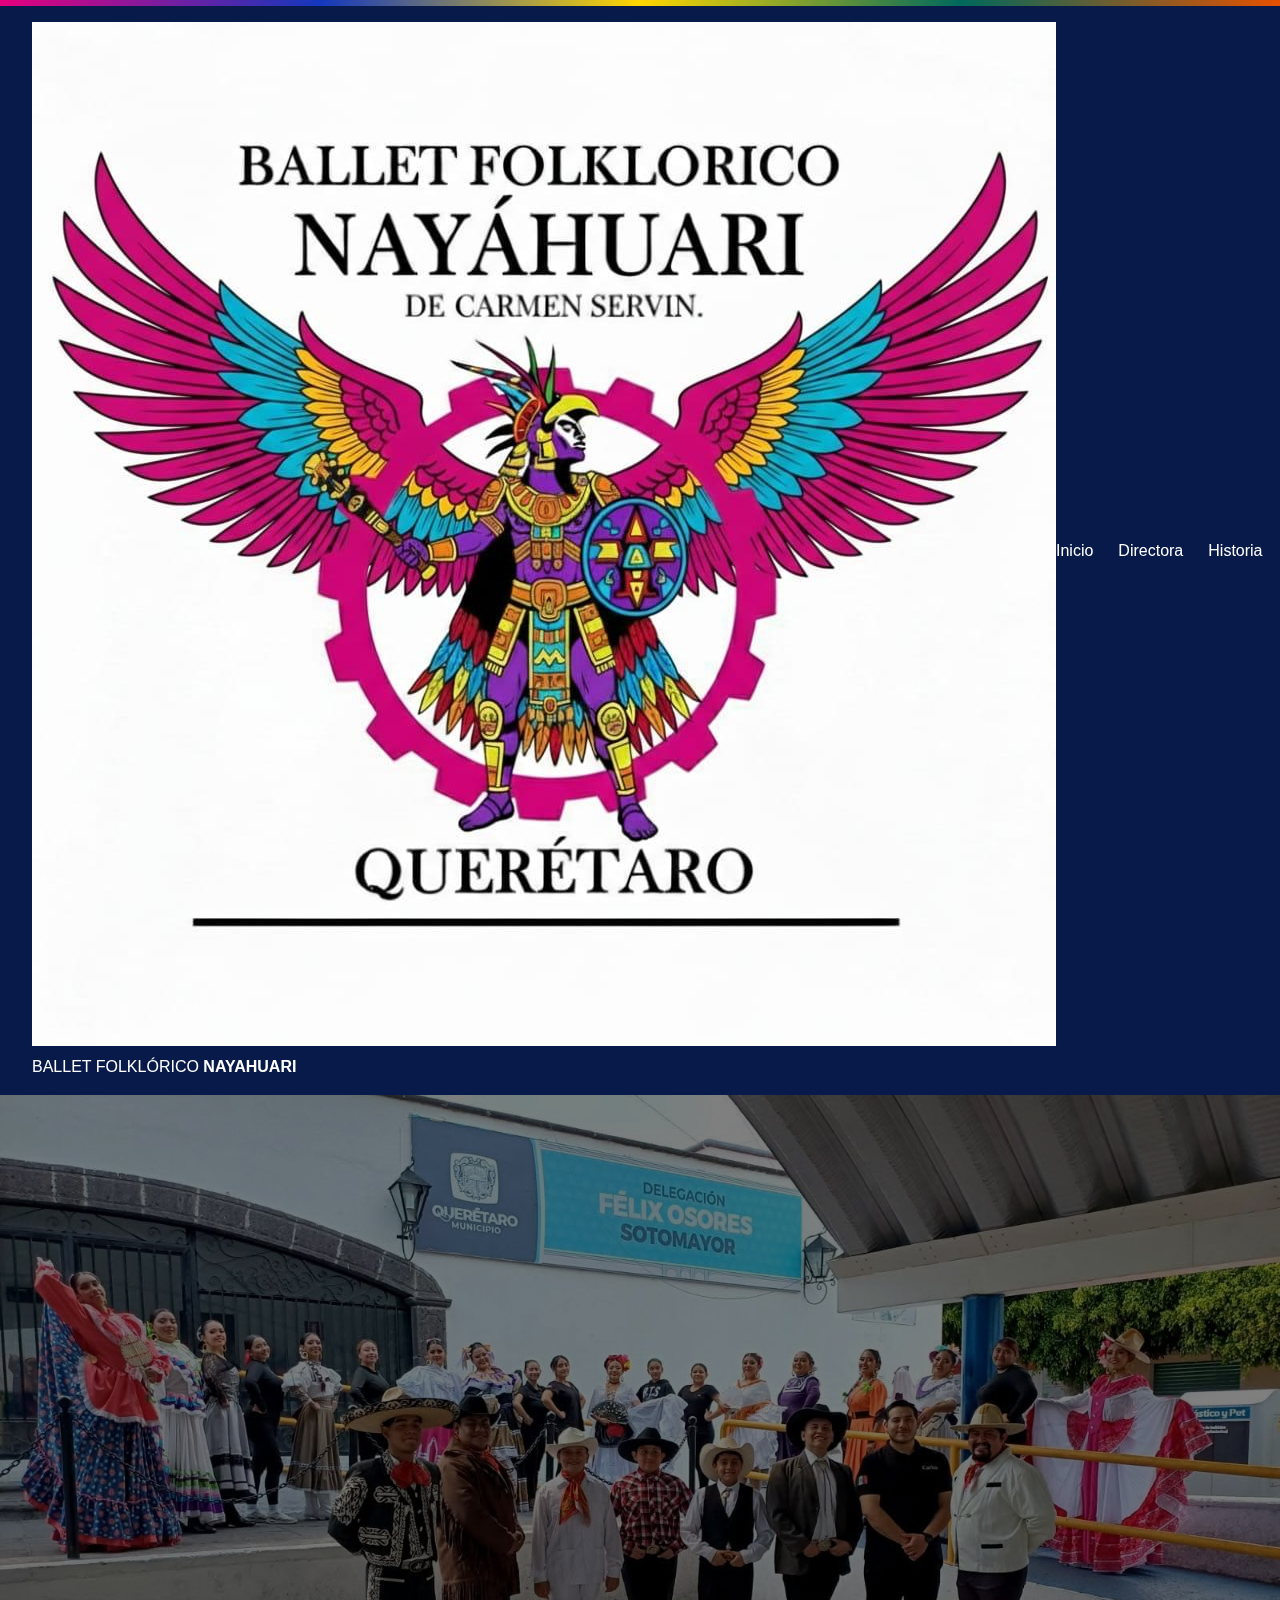
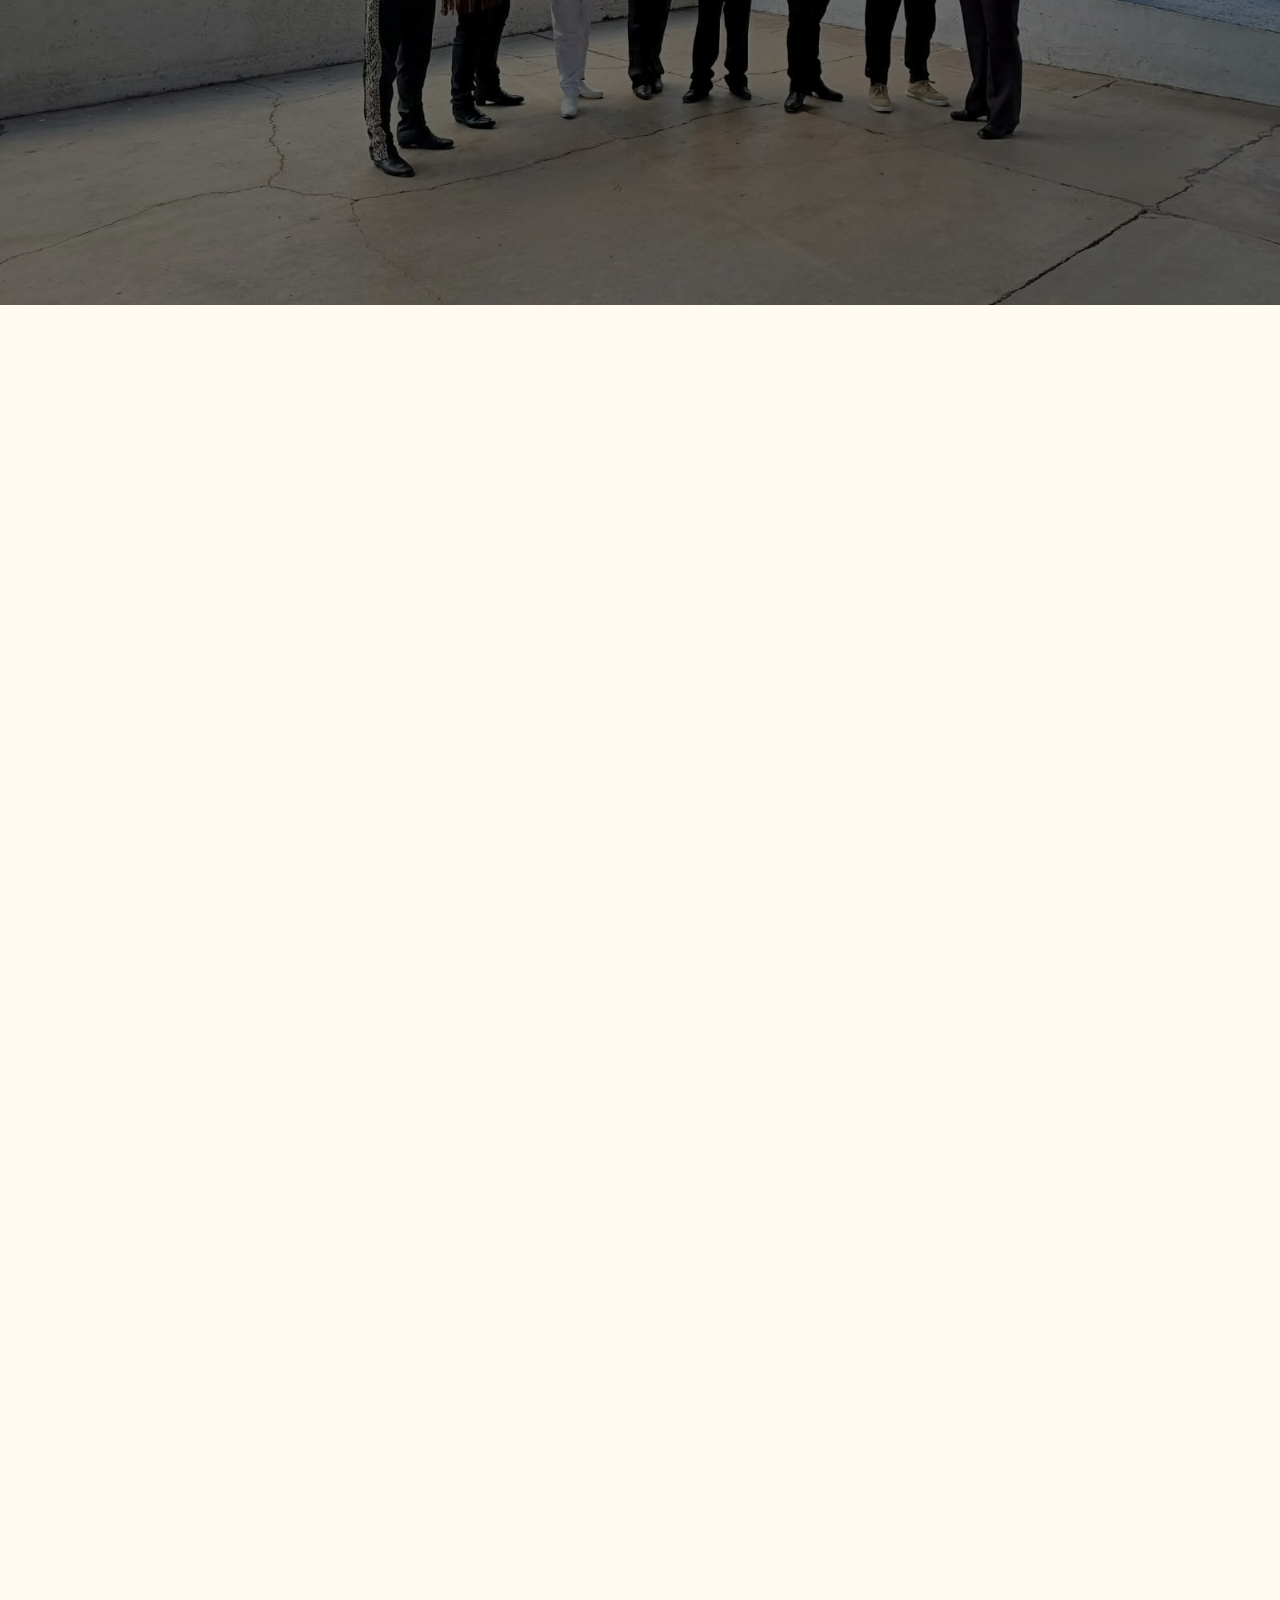
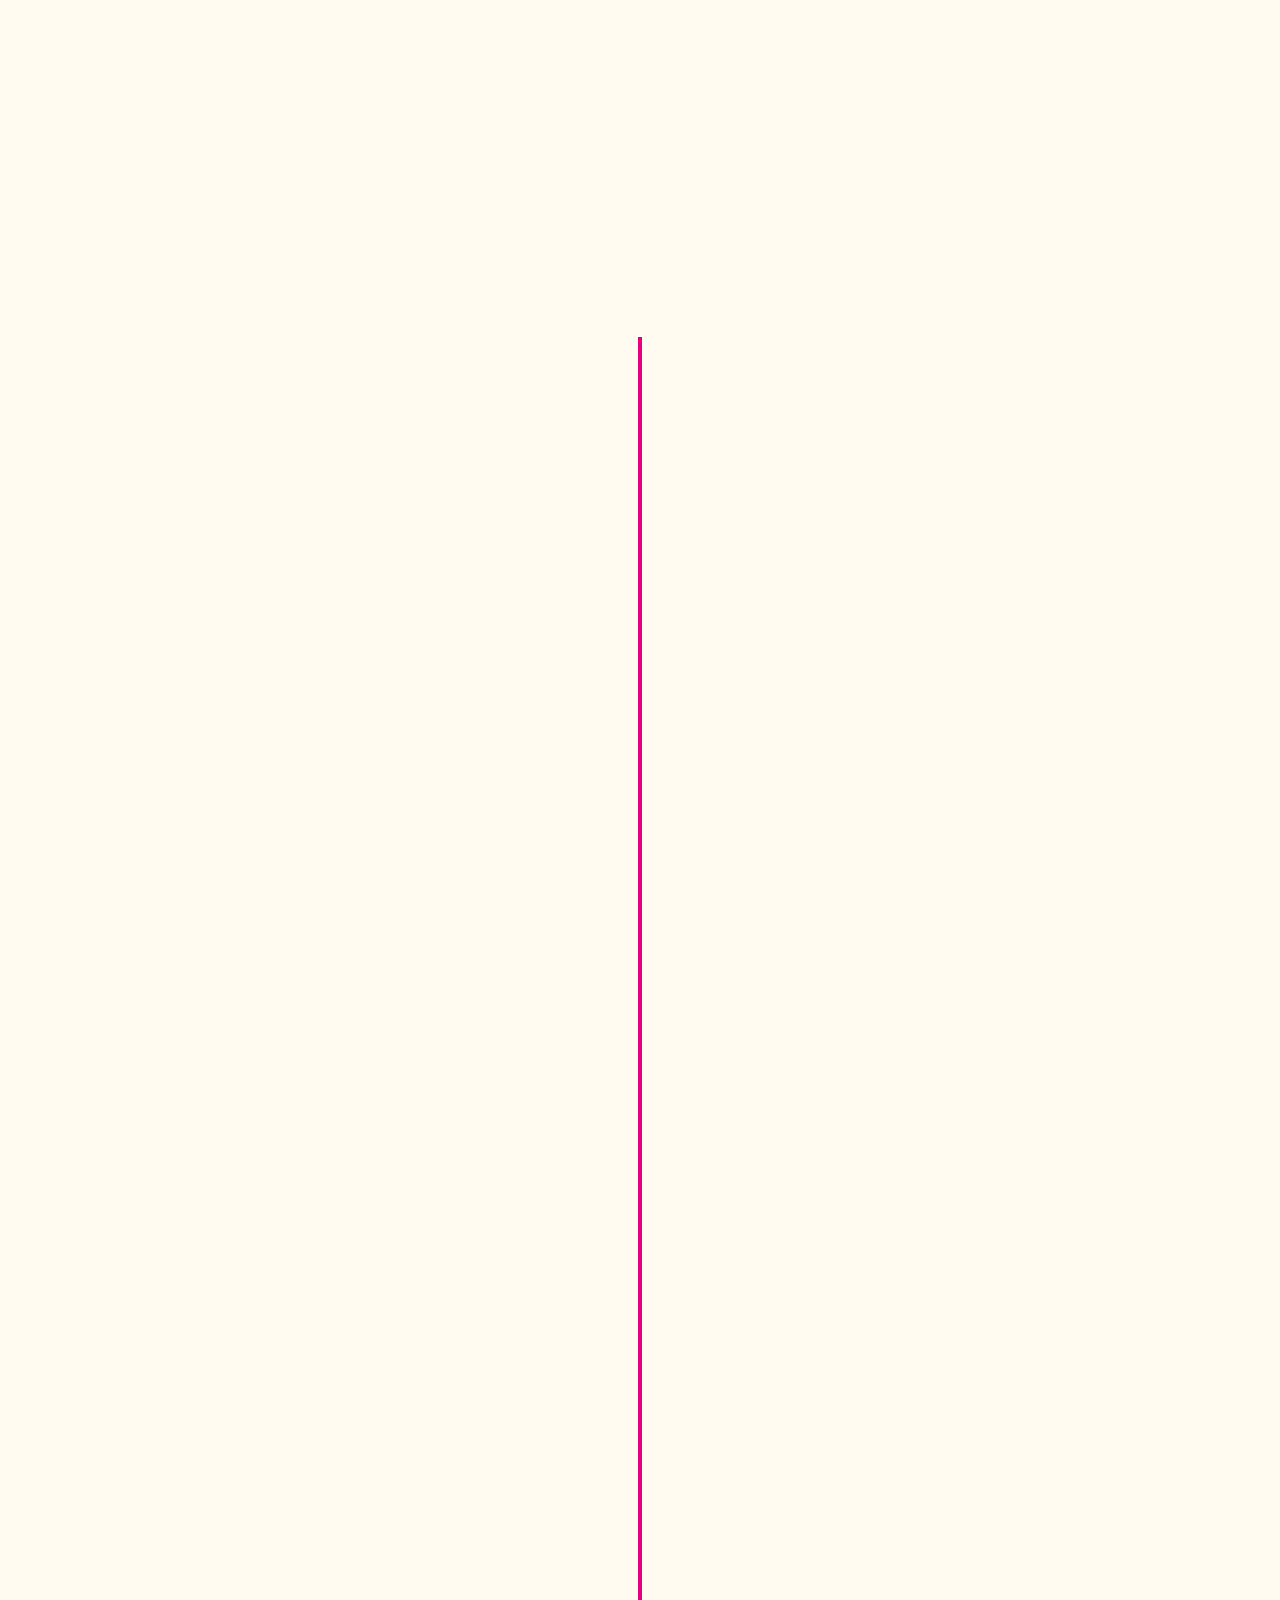
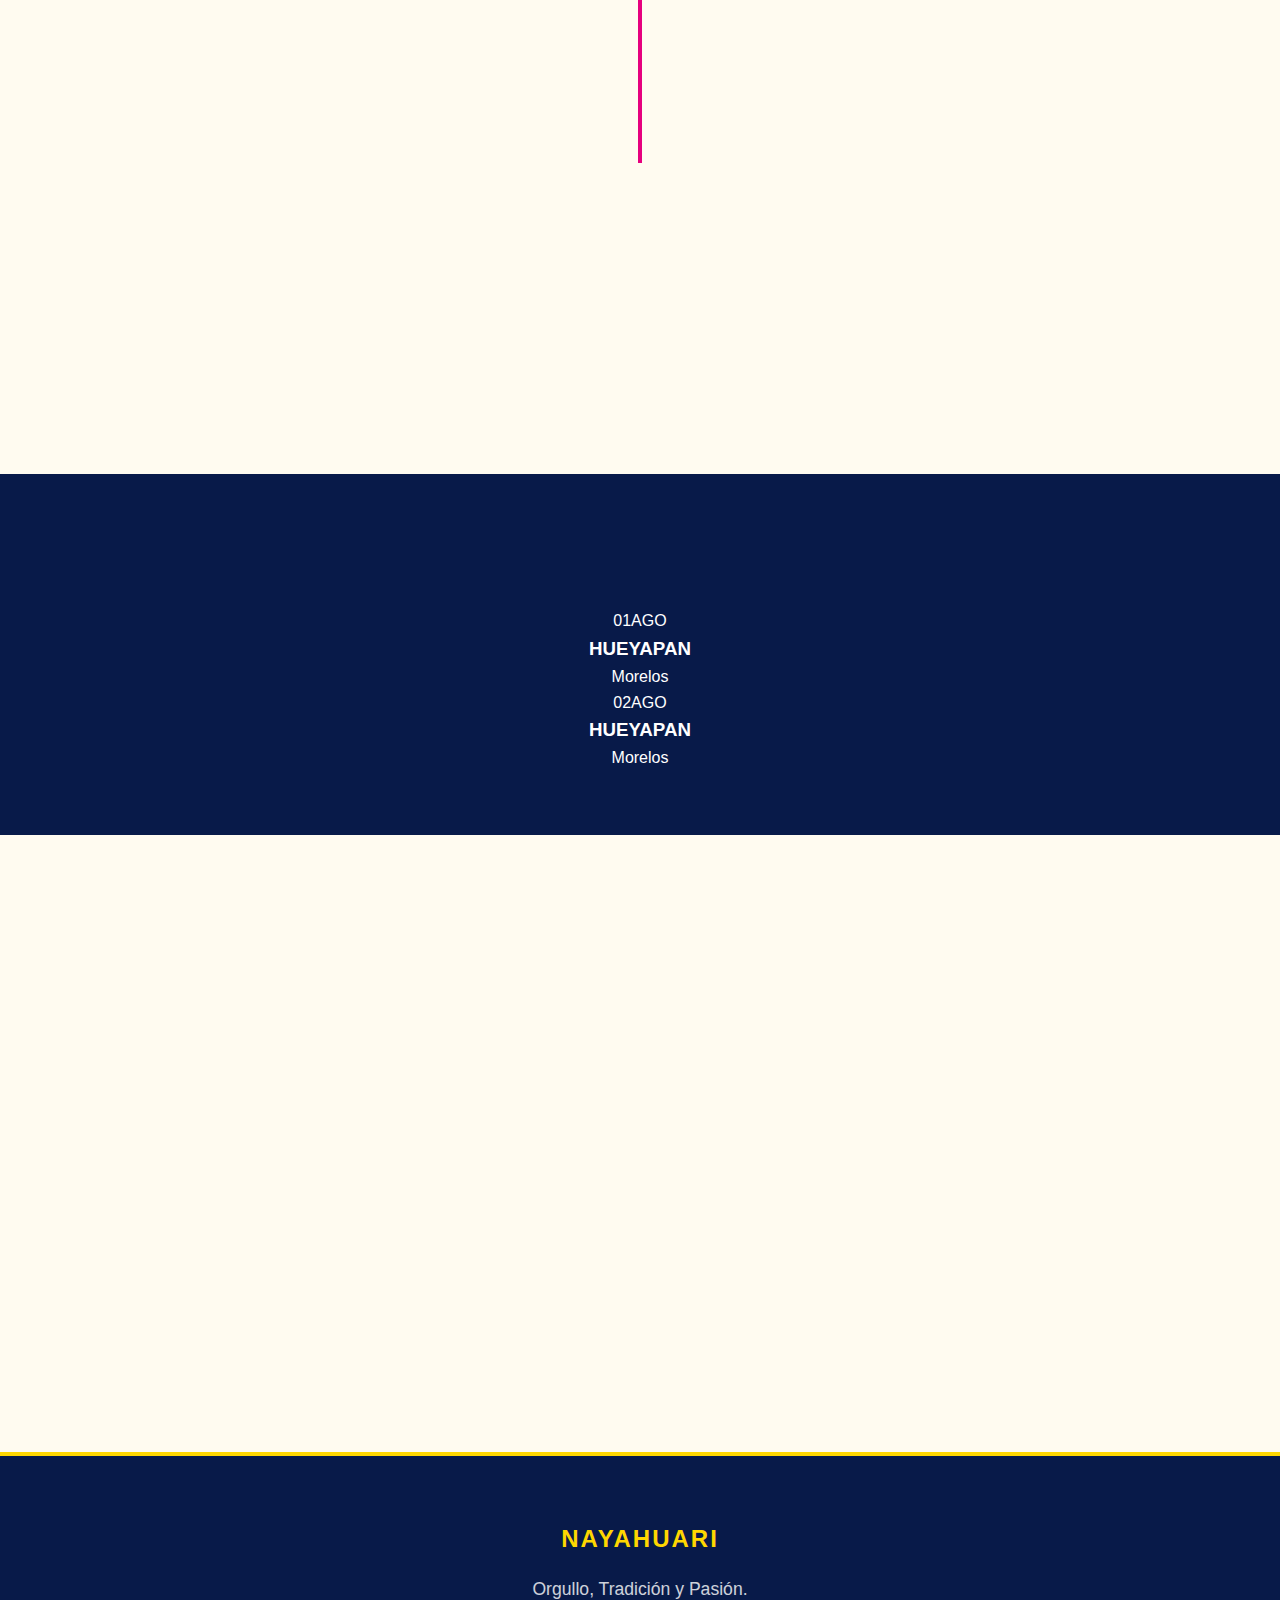
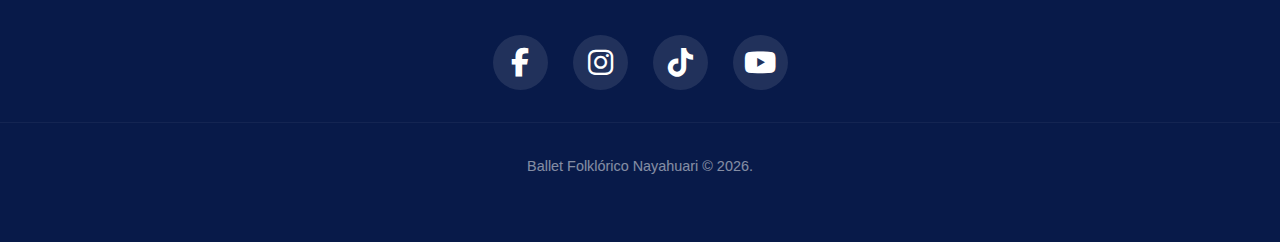
<file: index.html>
<!DOCTYPE html>
<html lang="es">
<head>
    <meta charset="UTF-8" />
    <meta name="viewport" content="width=device-width, initial-scale=1.0">

    <title>Nayahuari | Tradición Viva</title>
    <link rel="icon" href="sombrero.png" type="image/png">
    
    <link href="https://fonts.googleapis.com/icon?family=Material+Icons" rel="stylesheet">
    <link rel="stylesheet" href="https://cdnjs.cloudflare.com/ajax/libs/font-awesome/6.4.0/css/all.min.css">
    <link rel="stylesheet" href="estilos.css">

    <style>
        /* Imagen de fondo solicitada */
        .hero {
            background: linear-gradient(rgba(0,0,0,0.5), rgba(0,0,0,0.5)), 
                        url('fondo.jpeg') no-repeat center center/cover;
            min-height: 80vh;
            display: flex;
            align-items: center;
            justify-content: center;
            text-align: center;
            color: white;
        }

        /* Ajuste para la imagen de la directora */
        .director-frame img {
            width: 100%;
            height: auto;
            border-radius: 10px;
            box-shadow: 0 10px 30px rgba(0,0,0,0.2);
            display: block;
        }
    </style>
</head>

<body>

    <div class="zarape-line"></div>

    <nav class="navbar">
        <div class="logo logo-container">
            <img src="logo.jpeg" alt="Nayahuari" class="logo-img" onerror="this.style.display='none'">
            <div class="logo-text">
                <span>BALLET FOLKLÓRICO</span>
                <strong>NAYAHUARI</strong>
            </div>
            <div class="menu-toggle">
                <span class="material-icons">menu</span>
            </div>
        </div>

        <ul class="nav-links">
            <li><a href="#inicio">Inicio</a></li>
            <li><a href="#directora">Directora</a></li>
            <li><a href="#trayectoria">Historia</a></li>
            <li><a href="#galeria">Galería</a></li>
            <li><a href="#agenda">Agenda</a></li>
            <li><a href="#ubicacion">Ubicación</a></li>
        </ul>
    </nav>

    <header id="inicio" class="hero">
        <div class="hero-content reveal">
            <h3>Bajo la dirección de Carmen Servin</h3>
            <h1>NAYAHUARI</h1>
            <p>Orgullo, Tradición y Corazón en cada zapateado.</p>
            <a href="#agenda" class="btn-primary">Ver Próximas Presentaciones</a>
        </div>
    </header>

    <section id="directora" class="container section-padding">
        <div class="grid-2 director-wrapper">
            <div class="text-content reveal">
                <span class="subtitle-badge">Dirección General</span>
                <h2>Mtra. Carmen Servin</h2>
                <p>
                    Con una trayectoria que inició hace 30 años en una casa de cultura, la Maestra ha forjado su carrera bajo la influencia del Mtro. Rafael Zamarripa, pilar de su formación escénica. 
                    Especialista en técnicas dancísticas e investigación, fundó el Ballet Folklórico Nayahuari con la inquietud de preservar y compartir sus conocimientos.
                    Tras 21 años al frente de la agrupación, su mayor logro es seguir transmitiendo pasión y responsabilidad a sus alumnos. Para ella, la danza es el motor de su vida; 
                    un camino donde atesora las enseñanzas de sus maestros y el legado de cada bailarín que ha pasado por su guía. 
                </p>
                <div class="director-quote">
                    <p>"Tú compromiso y dedicación ensayando cuando nadie ve,  reflejara tú talento y esfuerzo brillando en el escenario"</p>
                </div>
            </div>

            <div class="image-content reveal">
                <div class="director-frame">
                    <img src="danza6.jpeg" alt="Mtra. Carmen Servin">
                    <div class="floating-badge">Fundadora</div>
                </div>
            </div>
        </div>
    </section>

    <section id="trayectoria" class="section-gray section-padding">
        <div class="container">
            <div class="text-center mb-2 reveal">
                <h2 class="section-title" style="font-size: 2.5rem; color: var(--dark-bg); text-align: center; margin-bottom: 3rem;">
                    Nuestra Historia
                </h2>
            </div>

            <div class="timeline">
                <div class="timeline-item left reveal">
                    <div class="timeline-icon"><span class="material-icons">auto_awesome</span></div>
                    <div class="timeline-content">
                        <span class="year-badge">Punto de Partida</span>
                        <h3>1. Inicio</h3>
                        <p>
                            Nacimos el 5 de julio de 2005 con solo 10 integrantes y una visión clara: 
                            que la danza folklórica fuera el alma de nuestra expresión. 
                            Tras nuestro debut, la disciplina y el respeto nos permitieron crecer, 
                            impulsados siempre por la pasión de preservar y difundir el folklore mexicano.
                        </p>
                    </div>
                </div>

                <div class="timeline-item right reveal">
                    <div class="timeline-icon"><span class="material-icons">directions_run</span></div>
                    <div class="timeline-content">
                        <h3>2. Primeros pasos</h3>
                        <p>
                            Nuestras primeras presentaciones en plazas locales tuvieron su mayor logro, 
                            donde se formó nuestro grupo base. Nos mantuvo en pie la pasión por difundir nuestra cultura, 
                            diferenciándonos siempre por la disciplina, respeto y compromiso con la agrupación.
                        </p>
                    </div>
                </div>

                <div class="timeline-item left reveal">
                    <div class="timeline-icon"><span class="material-icons">trending_up</span></div>
                    <div class="timeline-content">
                        <h3>3. Crecimiento</h3>
                        <p>
                            El arte del Ballet Folklorico Nayahuari evolucionó con la suma de más bailarines y la creación de nuevos cuadros. 
                            Este crecimiento nos llevó a profesionalizarnos mediante un trabajo especializado, 
                            consolidando nuestro repertorio para conquistar nuevos escenarios.
                        </p>
                    </div>
                </div>

                <div class="timeline-item right reveal">
                    <div class="timeline-icon"><span class="material-icons">emoji_events</span></div>
                    <div class="timeline-content">
                        <h3>4. Reconocimientos</h3>
                        <p>
                            Nuestro trabajo ha sido reconocido en festivales, congresos y desfiles nacionales e internacionales. 
                            Por mencionar Querétaro, Jalisco, Aguascalientes, Coahuila, Guanajuato y giras internacionales en 
                            España y Londres, Inglaterra agradeciendo el reconocimiento a nuestra trayectoria.
                        </p>
                    </div>
                </div>

                <div class="timeline-item left reveal">
                    <div class="timeline-icon"><span class="material-icons">groups</span></div>
                    <div class="timeline-content">
                        <h3>5. Expansión</h3>
                        <p>
                            Ampliamos nuestro repertorio y dividimos la compañía en niveles de principiantes y avanzados para llegar a todo el público. 
                            Esta apertura generó un impacto positivo en la comunidad, logrando que más jóvenes se integren al Ballet Folklórico 
                            y asegurar la continuidad de nuestras tradiciones.
                        </p>
                    </div>
                </div>

                <div class="timeline-item right reveal">
                    <div class="timeline-icon"><span class="material-icons">today</span></div>
                    <div class="timeline-content">
                        <h3>6. Presente</h3>
                        <p>
                            Hoy somos un ballet folklorico consolidado con más de 25 integrantes, unidos por el compromiso, disciplina, respeto y el trabajo en equipo. 
                            Nos distinguimos como un referente regional con una agenda activa, donde el compromiso 
                            colectivo es el sello que nos representa en cada presentación.
                        </p>
                    </div>
                </div>

                <div class="timeline-item left reveal">
                    <div class="timeline-icon"><span class="material-icons">rocket_launch</span></div>
                    <div class="timeline-content">
                        <h3>7. Futuro</h3>
                        <p>
                            En Nayahuari nos proyectamos hacia el crecimiento constante y la ampliación de nuestro acervo dancístico. 
                            Nuestro sueño es volver a representar a México en el extranjero, con la firme convicción de consolidarnos 
                            como un ballet folklórico reconocido internacionalmente.
                        </p>
                    </div>
                </div>
            </div>
        </div>
    </section>

    <section id="galeria" class="container section-padding">
        <div class="text-center mb-2 reveal">
            <h2 class="section-title" style="font-size: 2.5rem; color: var(--dark-bg); margin-bottom: 1rem; text-align: center;">
                Nuestra Galería
            </h2>
        </div>

        <div class="gallery-grid reveal">
            <div class="gallery-item"><img src="danza1.jpeg" alt="Danza 1"><div class="gallery-overlay"></div></div>
            <div class="gallery-item"><img src="danza2.jpeg" alt="Danza 2"><div class="gallery-overlay"></div></div>
            <div class="gallery-item"><img src="danza3.jpeg" alt="Danza 3"><div class="gallery-overlay"></div></div>
            <div class="gallery-item"><img src="danza5.jpeg" alt="Danza 4"><div class="gallery-overlay"></div></div>
        </div>
    </section>

    <section id="agenda" class="section-dark section-padding">
        <div class="container" style="position: relative; z-index: 2;">
            <div class="agenda-header reveal">
                <h2 style="text-align: center; margin-bottom: 2rem;">Próximas Presentaciones</h2>
            </div>
            <div class="calendar-grid">
                <div class="event-card">
                   <div class="date"><span class="day">01</span>AGO</div>
                   <div>
                       <h3 style="color:var(--accent)">HUEYAPAN</h3>
                       <p>Morelos</p>
                   </div>
                </div>
                <div class="event-card">
                    <div class="date"><span class="day">02</span>AGO</div>
                    <div>
                        <h3 style="color:var(--accent)">HUEYAPAN</h3>
                        <p>Morelos</p>
                    </div>
                 </div>
            </div>
        </div>
    </section>

    <section id="ubicacion" class="container section-padding">
        <h2 class="text-center mb-2 reveal" style="font-size: 2.5rem; text-align: center; margin-bottom: 2rem;">
            Ensaya con Nosotros
        </h2>

        <div class="grid-2" style="align-items: start; display: grid; grid-template-columns: repeat(auto-fit, minmax(300px, 1fr)); gap: 2rem;">
            <div class="map-box reveal">
                <iframe src="https://www.google.com/maps/embed?pb=!1m18!1m12!1m3!1d3451.8681942994626!2d-100.4593488!3d20.6348925!2m3!1f0!2f0!3f0!3m2!1i1024!2i768!4f13.1!3m3!1m2!1s0x85d3508aff8f5865%3A0xdc6e39f648bded6a!2sDelegaci%C3%B3n%20Felix%20Osores%20Sotomayor!5e1!3m2!1ses-419!2smx!4v1769979032191!5m2!1ses-419!2smx" width="600" height="450" style="border:0;" allowfullscreen="" loading="lazy" referrerpolicy="no-referrer-when-downgrade"></iframe>
            </div>

            <div class="schedule-box reveal">
                <h3 style="color: var(--azul-talavera); display: flex; align-items: center; gap: 10px; margin-bottom: 1.5rem;">
                    <span class="material-icons">schedule</span>
                    Horarios de Clase
                </h3>

                <ul class="schedule-list" style="list-style: none; padding: 0;">
                    <li style="margin-bottom: 1.5rem; border-bottom: 1px solid #eee; padding-bottom: 1rem;">
                        <span class="group-name" style="display: block; font-weight: bold; color: var(--rosa-oscuro);">Principiantes</span>
                        <span class="group-time" style="color: var(--text-light);">Sábado: 4:00 PM - 6:00 PM</span>
                    </li>
                    <li style="margin-bottom: 1.5rem; border-bottom: 1px solid #eee; padding-bottom: 1rem;">
                        <span class="group-name" style="display: block; font-weight: bold; color: var(--naranja-barro);">Compañia Titular</span>
                        <span class="group-time" style="color: var(--text-light);">Sábado: 5:30 PM - 9:00 PM</span>
                    </li>
                </ul>
            </div>
        </div>
    </section>

    <footer class="section-dark" style="padding: 4rem 0; text-align: center; margin-top: 4rem; border-top: 4px solid var(--amarillo-cempasuchil);">
        <div class="container">
            <h2 style="color: var(--amarillo-cempasuchil); margin-bottom: 1rem; letter-spacing: 2px;">NAYAHUARI</h2>
            <p style="opacity: 0.8; font-size: 1.1rem; margin-bottom: 2rem;">Orgullo, Tradición y Pasión.</p>
            
            <div class="social-links" style="display: flex; justify-content: center; gap: 25px; margin-bottom: 2rem; position: relative; z-index: 10;">
                <a href="https://www.facebook.com/groups/906569266067020/?ref=share&mibextid=NSMWBT" class="social-btn facebook"><i class="fab fa-facebook-f"></i></a>
                <a href="https://www.instagram.com/balletfolkloriconayahuari?igsh=MTFla3poMDk0cGhvaA%3D%3D" class="social-btn instagram"><i class="fab fa-instagram"></i></a>
                <a href="https://www.tiktok.com/@ballethuariqro?_r=1&_t=ZS-93Y5akgPIoL" class="social-btn tiktok"><i class="fab fa-tiktok"></i></a>
                <a href="https://www.youtube.com/@BalletfolcloricoNáyahuari" class="social-btn youtube"><i class="fab fa-youtube"></i></a>
            </div>
            
            <div style="padding-top: 2rem; border-top: 1px solid rgba(255,255,255,0.1); font-size: 0.9rem; opacity: 0.5;">
                <p>Ballet Folklórico Nayahuari © 2026.</p>
            </div>
        </div>
    </footer>

    <script>
        // Animación de Reveal
        window.addEventListener('scroll', reveal);
        function reveal() {
            var reveals = document.querySelectorAll('.reveal');
            for (var i = 0; i < reveals.length; i++) {
                var windowHeight = window.innerHeight;
                var elementTop = reveals[i].getBoundingClientRect().top;
                if (elementTop < windowHeight - 150) {
                    reveals[i].classList.add('active');
                }
            }
        }
        reveal();

        // Menú móvil
        const menuToggle = document.querySelector('.menu-toggle');
        const navLinks = document.querySelector('.nav-links');
        menuToggle.addEventListener('click', () => {
            navLinks.classList.toggle('active');
        });
    </script>
</body>
</html>
</file>
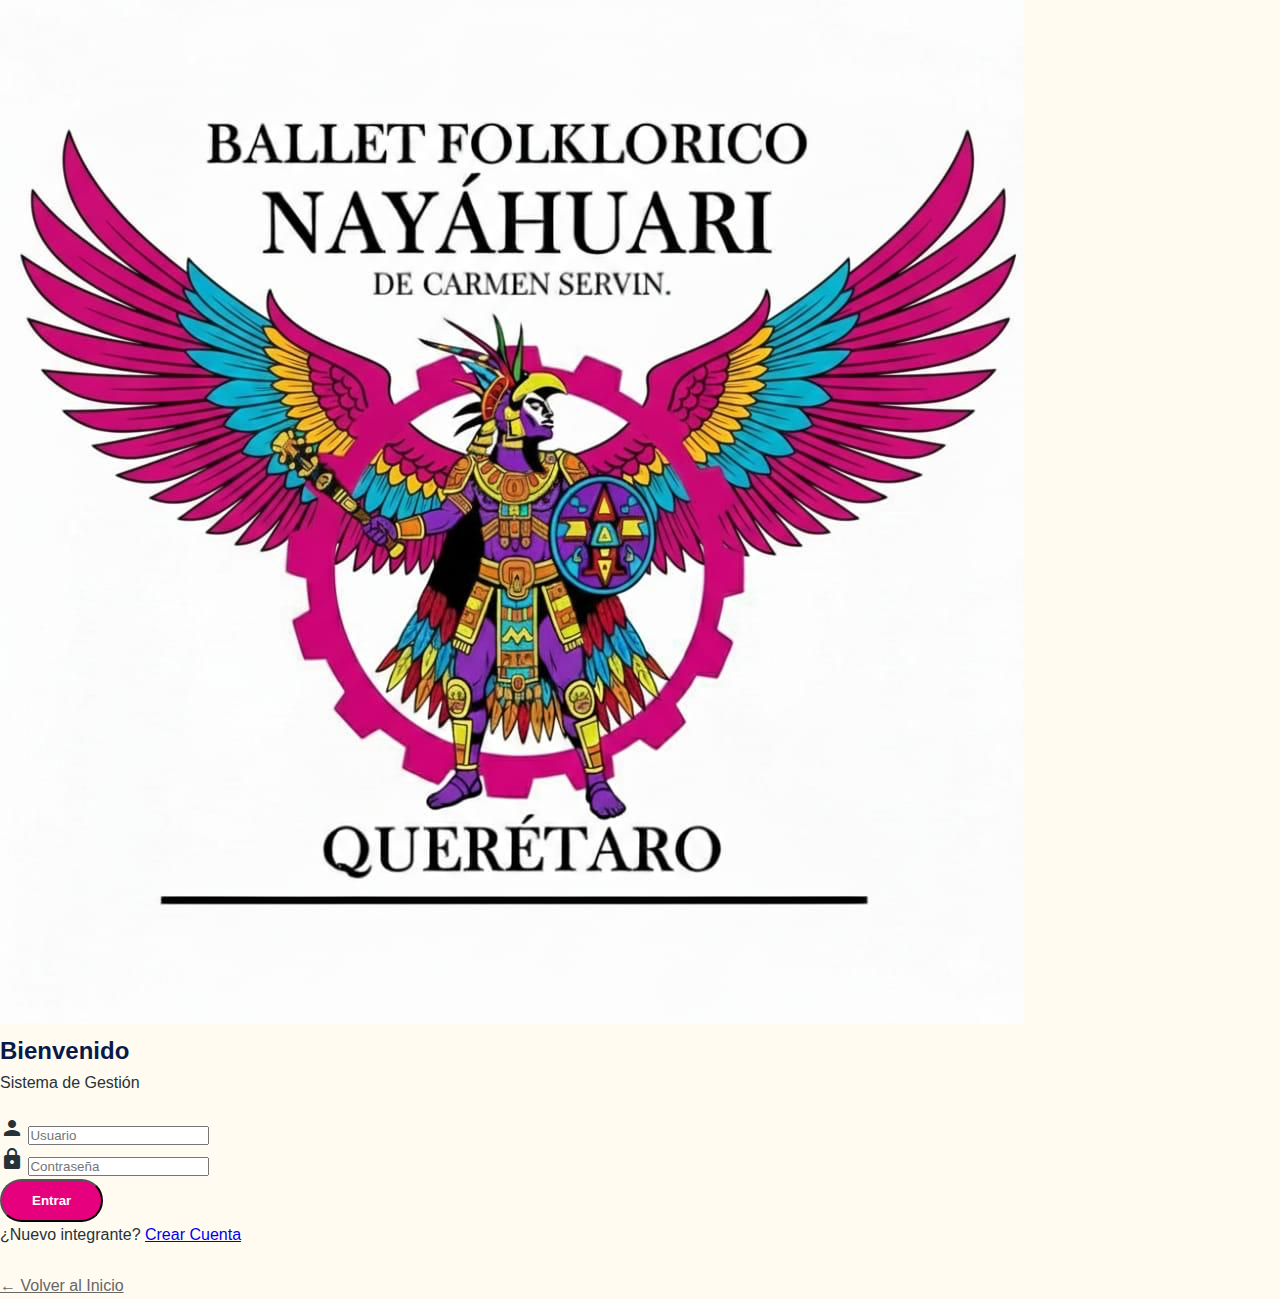
<file: login.html>
<!DOCTYPE html>
<html lang="es">
<head>
    <meta charset="UTF-8">
    <meta name="viewport" content="width=device-width, initial-scale=1.0">
    <title>Acceso | Nayahuari</title>
    <link href="https://fonts.googleapis.com/icon?family=Material+Icons" rel="stylesheet">
    <link rel="stylesheet" href="estilos.css">
</head>
<body class="auth-body">
    <div class="auth-card">
        <div class="logo-circle"><img src="logo.jpeg" alt="Logo" onerror="this.style.display='none'"></div>
        <h2 style="color: var(--azul-noche);">Bienvenido</h2>
        <p style="color: var(--text-light); margin-bottom: 20px;">Sistema de Gestión</p>
        
        <form id="simulatedLoginForm">
            <div class="input-group">
                <span class="material-icons input-icon">person</span>
                <input type="text" id="loginUser" class="form-control" placeholder="Usuario" required>
            </div>
            <div class="input-group">
                <span class="material-icons input-icon">lock</span>
                <input type="password" id="loginPass" class="form-control" placeholder="Contraseña" required>
            </div>
            <button type="submit" class="btn btn-primary full-width">Entrar</button>
        </form>
        
        <div class="auth-footer">
            <p>¿Nuevo integrante? <a href="registro.html" class="auth-link">Crear Cuenta</a></p>
            <br>
            <a href="index.html" style="color:#666;">← Volver al Inicio</a>
        </div>
    </div>
    <script src="main.js"></script>
</body>
</html>
</file>
<file: estilos.css>
:root {
    --rosa-mexicano: #E6007E;
    --rosa-oscuro: #B40062;
    --azul-talavera: #1338BE;
    --azul-noche: #081a49;
    --amarillo-cempasuchil: #FFD700;
    --naranja-barro: #E65100;
    --verde-agave: #00695C;

    --dark-bg: var(--azul-noche);
    --light-bg: #fffbf0;
    --text-main: #263238;

    --font-heading: 'Segoe UI', sans-serif;
    --font-body: 'Segoe UI', sans-serif;
    --transition-speed: 0.3s;
}

* { margin:0; padding:0; box-sizing:border-box; font-family: var(--font-body);}
body { background: var(--light-bg); color: var(--text-main); line-height:1.6; }

/* Zarape Line */
.zarape-line { height:6px; background: linear-gradient(to right, var(--rosa-mexicano), var(--azul-talavera), var(--amarillo-cempasuchil), var(--verde-agave), var(--naranja-barro)); }

/* Navbar */
.navbar { background: var(--dark-bg); color:white; padding:1rem 2rem; display:flex; justify-content:space-between; align-items:center; position:sticky; top:0; z-index:1000;}
.nav-links { list-style:none; display:flex; gap:25px;}
.nav-links a { color:white; text-decoration:none; font-weight:500; transition:color var(--transition-speed);}
.nav-links a:hover { color: var(--rosa-mexicano);}
.menu-toggle { display:none; cursor:pointer; font-size:2rem; color:white; }

/* Hero */
.hero { position:relative; display:flex; justify-content:center; align-items:center; text-align:center; height:90vh; flex-direction:column; overflow:hidden;}
.hero-bg { position:absolute; top:0; left:0; width:100%; height:100%; object-fit:cover; z-index:-1; opacity:0.85; }
.hero-content { color:white; z-index:2; padding:0 1rem;}
.hero h1 { font-size:4rem; color: var(--amarillo-cempasuchil); text-shadow:2px 2px 8px rgba(0,0,0,0.6); margin-bottom:1rem;}
.hero h3 { font-size:1.8rem; margin-bottom:0.5rem;}
.hero p { font-size:1.2rem; max-width:600px; margin:0 auto 1.5rem;}
.btn-primary { display:inline-block; padding:12px 30px; background:var(--rosa-mexicano); color:white; border-radius:50px; text-decoration:none; font-weight:bold; transition:all var(--transition-speed);}
.btn-primary:hover { transform:translateY(-3px) scale(1.05); box-shadow:0 5px 15px rgba(0,0,0,0.3); }

/* Sections */
.section { padding:4rem 2rem; text-align:center; }
.section-dark { background: var(--dark-bg); color:white; padding:4rem 2rem; text-align:center; }

/* Director */
.director-wrapper { display:flex; justify-content:center; align-items:center; flex-wrap:wrap; gap:3rem;}
.director-frame { position:relative; }
.director-img { border-radius:15px; width:300px; max-width:100%; object-fit:cover; }
.floating-badge { position:absolute; top:10px; left:10px; background:var(--rosa-mexicano); color:white; padding:5px 10px; border-radius:5px; font-weight:bold; }

/* Timeline */
.timeline { position:relative; margin-top:3rem;}
.timeline::before { content:''; position:absolute; left:50%; top:0; transform:translateX(-50%); width:4px; height:100%; background:var(--rosa-mexicano);}
.timeline-item { position:relative; width:50%; padding:1rem 2rem;}
.timeline-item.left { left:0; text-align:right;}
.timeline-item.right { left:50%;}
.timeline-icon { background:var(--rosa-mexicano); color:white; border-radius:50%; width:40px; height:40px; display:flex; justify-content:center; align-items:center; position:absolute; top:0; z-index:10;}
.timeline-content { background:white; padding:1rem; border-radius:10px; box-shadow:0 4px 15px rgba(0,0,0,0.1); }

/* Gallery */
.gallery-grid { display:grid; grid-template-columns:repeat(auto-fit, minmax(250px,1fr)); gap:15px; }
.gallery-item { position:relative; overflow:hidden; border-radius:10px; cursor:pointer; }
.gallery-item img { width:100%; display:block; transition: transform var(--transition-speed);}
.gallery-item:hover img { transform: scale(1.1);}
.gallery-overlay { position:absolute; top:0; left:0; width:100%; height:100%; background:rgba(0,0,0,0.2); opacity:0; transition:opacity var(--transition-speed);}
.gallery-item:hover .gallery-overlay { opacity:1; }

/* Reveal */
.reveal { opacity:0; transform:translateY(30px); transition: all 0.6s ease;}
.reveal.active { opacity:1; transform:translateY(0); }

/* Footer */
.social-links { display:flex; justify-content:center; gap:25px; margin-bottom:2rem;}
.social-btn { display:inline-flex; justify-content:center; align-items:center; width:55px; height:55px; border-radius:50%; background-color:rgba(255,255,255,0.1); color:white; font-size:1.8rem; text-decoration:none; transition:all 0.3s ease; border:2px solid transparent; cursor:pointer;}
.social-btn:hover { transform:translateY(-5px) scale(1.1); background:white; box-shadow:0 5px 15px rgba(0,0,0,0.3);}
.social-btn.whatsapp:hover { color:#25D366; border-color:#25D366;}
.social-btn.facebook:hover { color:#1877F2; border-color:#1877F2;}
.social-btn.instagram:hover { color:#E4405F; border-color:#E4405F;}
.social-btn.youtube:hover { color:#FF0000; border-color:#FF0000;}
.social-btn.tiktok:hover { background: linear-gradient(45deg, #00f2ea, #ff0050); color:white; border:none; }

/* Responsive */
@media(max-width:768px){
    .navbar { flex-direction:column; align-items:flex-start;}
    .nav-links { flex-direction:column; gap:15px; width:100%; display:none;}
    .nav-links.active { display:flex;}
    .menu-toggle { display:block;}
    .timeline-item.left, .timeline-item.right { width:100%; text-align:left; left:0 !important;}
    .timeline::before { left:20px;}
    .director-wrapper { flex-direction:column;}
}
</file>
